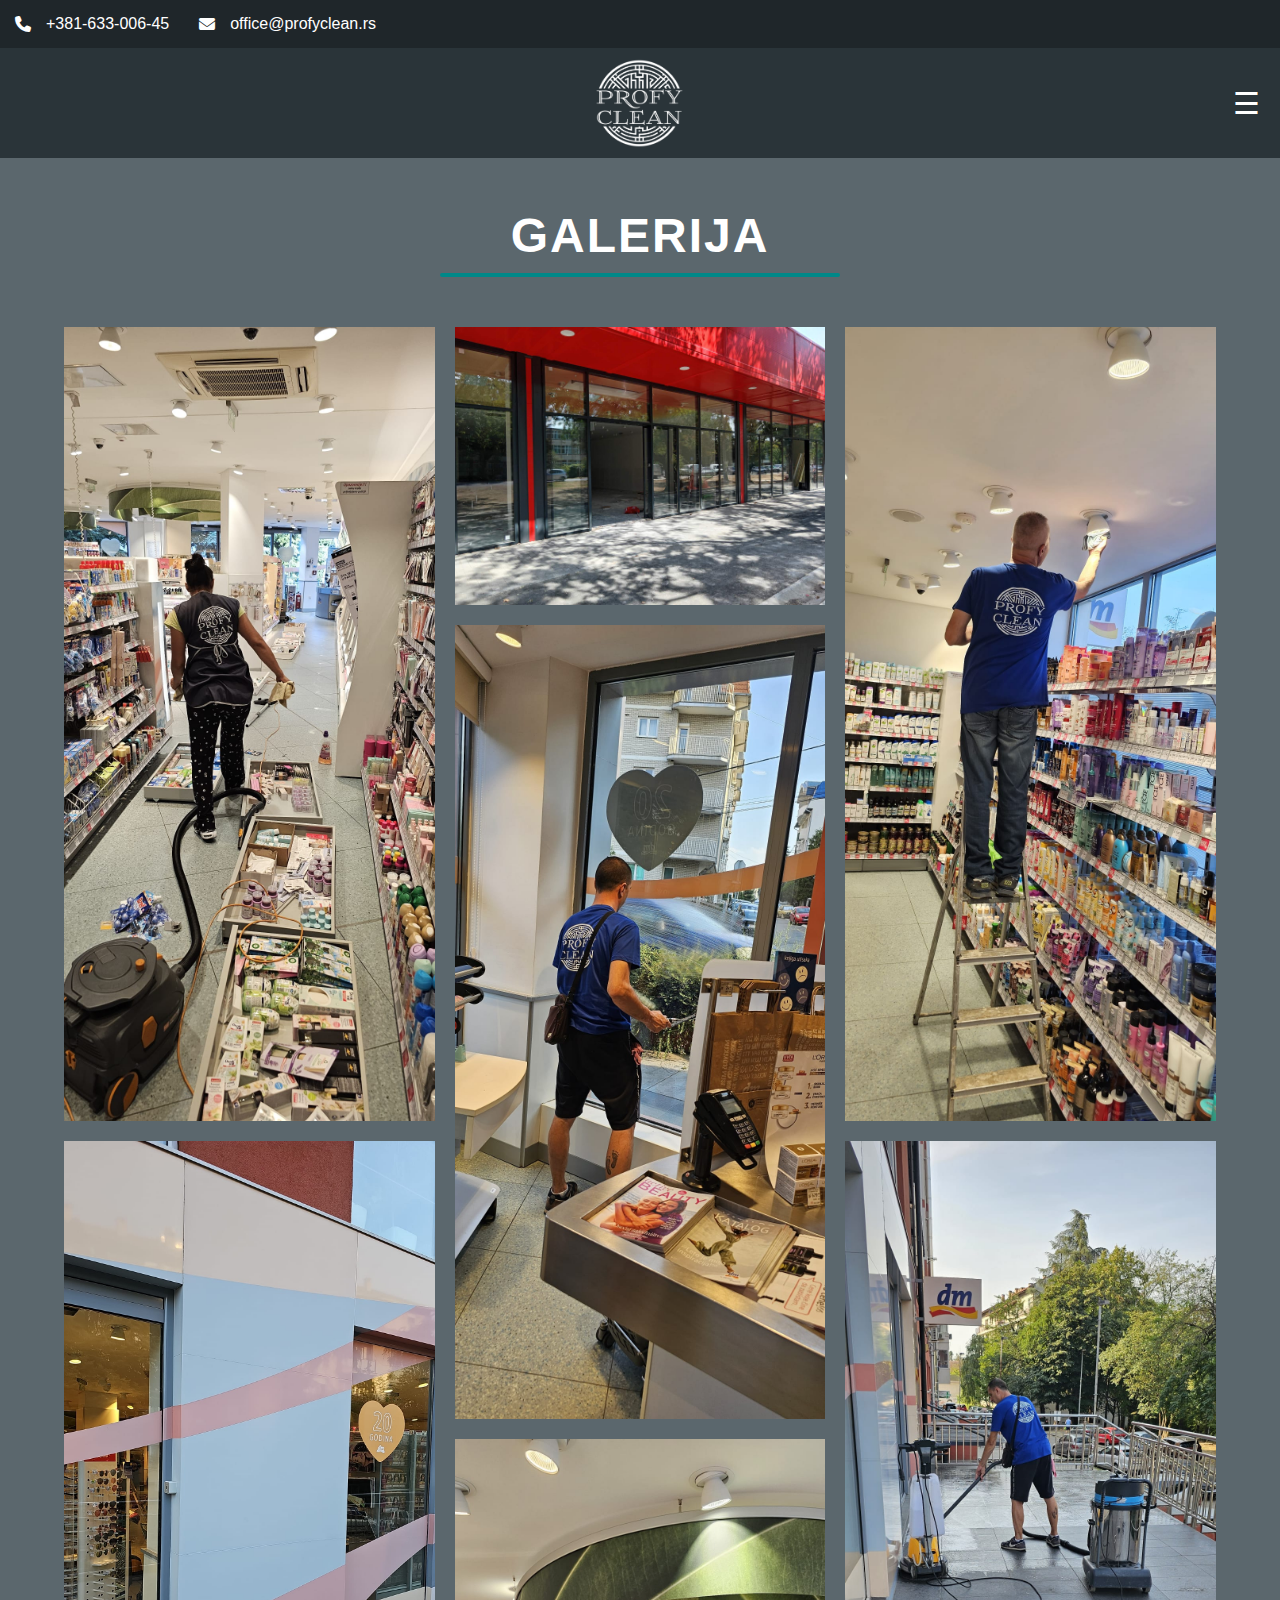
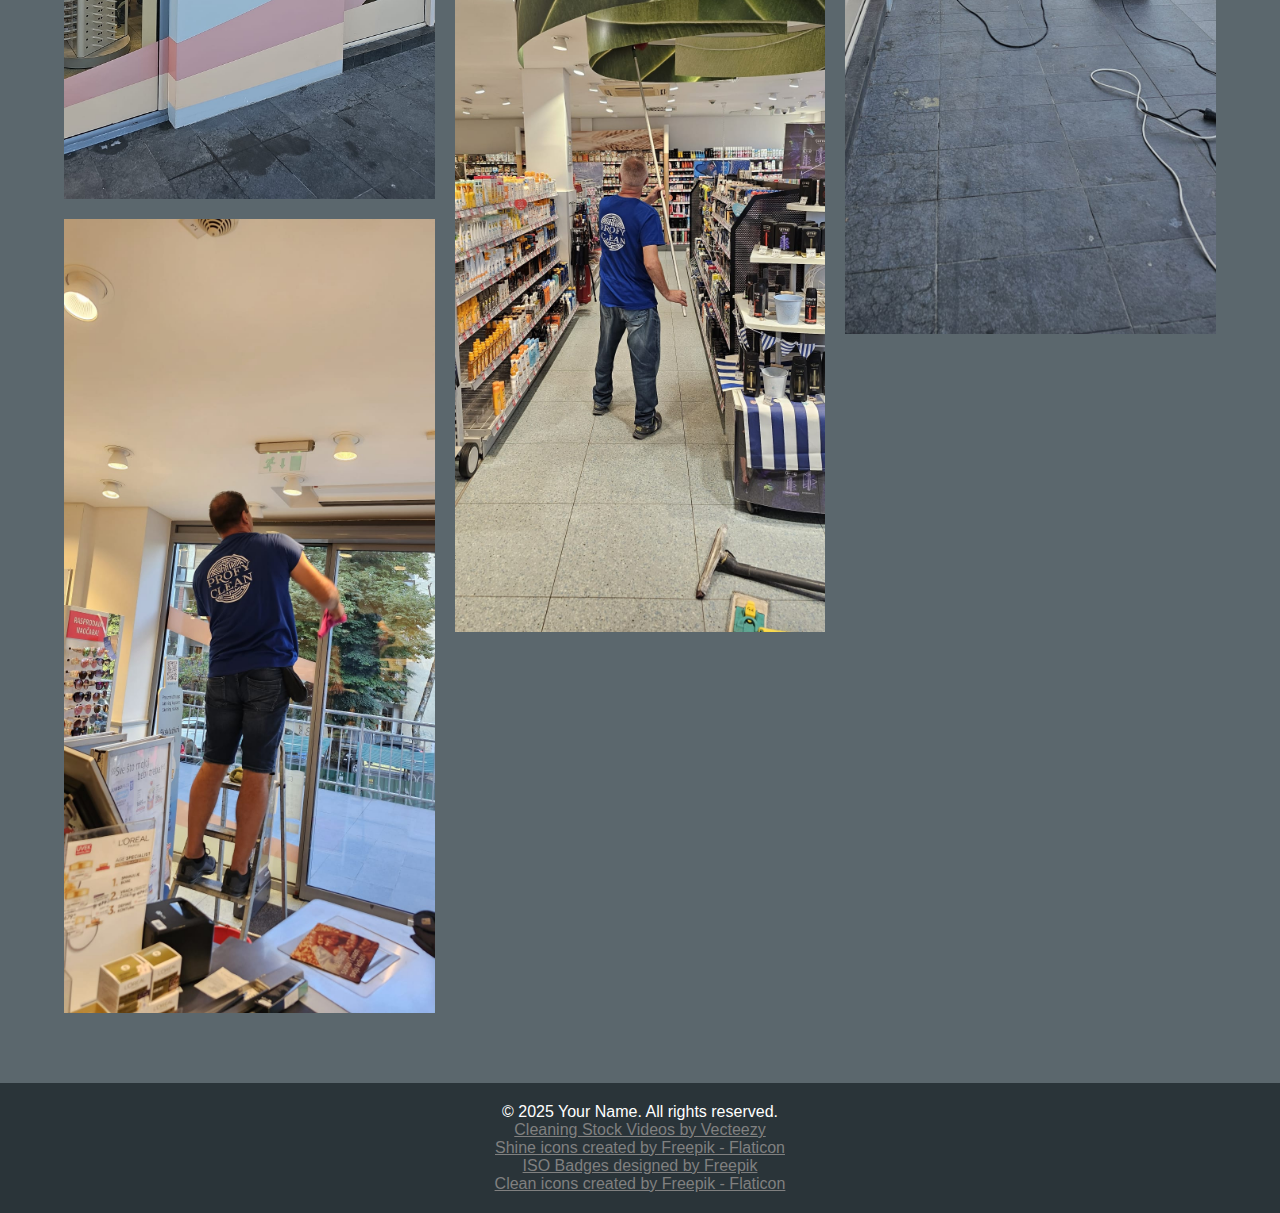
<file: galerija.html>
<!DOCTYPE html>
<html lang="en">
<head>
    <meta charset="UTF-8">
    <meta name="viewport" content="width=device-width, initial-scale=1.0">
    <meta name="description" content="Page Description">
    <meta name="author" content="Your Name">
    <title>Galerija - Profy Clean</title>
    <link rel="icon" type="image/x-icon" href="tab-logo/shines.png">
    <link rel="stylesheet" href="styles.css">
    <link rel="stylesheet" href="https://cdnjs.cloudflare.com/ajax/libs/font-awesome/6.7.2/css/all.min.css">
    <link rel="preconnect" href="https://fonts.googleapis.com">
    <link rel="preconnect" href="https://fonts.gstatic.com" crossorigin>
    <link href="https://fonts.googleapis.com/css2?family=Montserrat:ital,wght@0,100..900;1,100..900&display=swap" rel="stylesheet">
</head>
<body>
    <!-- Contact Bar -->
    <section class="contact-bar">
        <div>
            <i class="fa-solid fa-phone"></i>
            <a href="tel:+18475555555">+381-633-006-45</a>
            <i class="fa-solid fa-envelope"></i>
            <a href="mailto:someone@example.com">office@profyclean.rs</a>
        </div>
    </section>

    <!-- Navigation Bar -->
    <nav>
        <img src="emblem/logotest.png" alt="Logo">
        <div class="menu-icon" onclick="toggleMenu()">☰</div>
        <div class="nav-links">
            <a href="index.html">POČETNA</a>
            <a href="index.html#partners">PARTNERI</a>
            <a href="index.html#certifaction">SERTIFIKATI</a>
            <a href="usluge.html">USLUGE</a>
            <a href="galerija.html">GALERIJA</a>
            <a href="team.html">NAŠ TIM</a>
            <a href="index.html#contact"><button>KONTAKT</button></a>
        </div>
    </nav><h1 class="header-text third-header">GALERIJA</h1>
 <section class="gallery">
        <img src="gallery/img1.jpg " alt="Gallery Image 1">
        <img src="gallery/img2.jpg" alt="Gallery Image 2">
        <img src="gallery/img3.jpg" alt="Gallery Image 3">
        <img src="gallery/img4.jpg" alt="Gallery Image 4">
        <img src="gallery/img5.jpg" alt="Gallery Image 5">
        <img src="gallery/img6.jpg" alt="Gallery Image 6">
        <img src="gallery/img7.jpg" alt="Gallery Image 7">
        <img src="gallery/img8.jpg" alt="Gallery Image 8">
    </section>
    
      

    <footer>
        <p>&copy; 2025 Your Name. All rights reserved.</p>
        <a class="atribute" href="https://www.vecteezy.com/free-videos/cleaning">Cleaning Stock Videos by Vecteezy</a><br>
        <a class="atribute" href="https://www.flaticon.com/free-icons/shine" title="shine icons">Shine icons created by Freepik - Flaticon</a><br>
        <a class="atribute" href="http://www.freepik.com">ISO Badges designed by Freepik</a><br>
        <a class="atribute" href="https://www.flaticon.com/free-icons/clean" title="clean icons">Clean icons created by Freepik - Flaticon</a>
    </footer>
    <script src="script.js"></script>
</body>
</html>
</file>
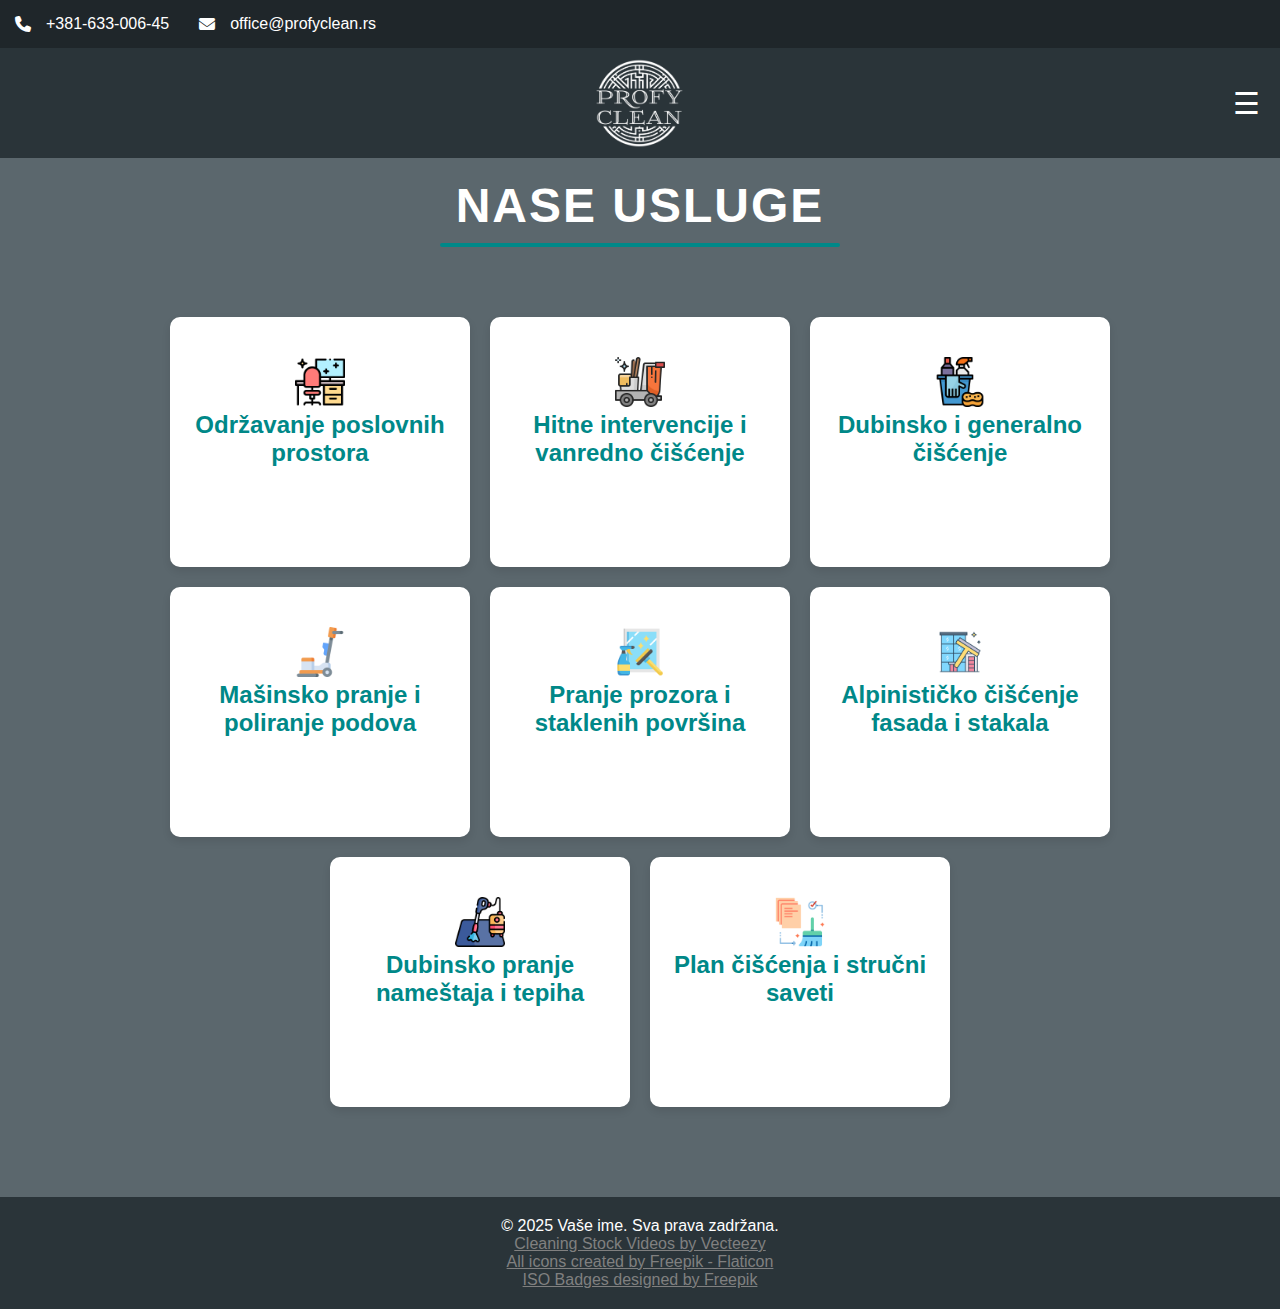
<file: usluge.html>
<!DOCTYPE html>
<html lang="en">
<head>
    <meta charset="UTF-8">
    <meta name="viewport" content="width=device-width, initial-scale=1.0">
    <meta name="description" content="Usluge - Profy Clean">
    <meta name="author" content="Vaše ime">
    <title>Usluge - Profy Clean</title>
    <link rel="icon" type="image/x-icon" href="tab-logo/shines.png">
    <link rel="stylesheet" href="styles.css">
    <link rel="stylesheet" href="https://cdnjs.cloudflare.com/ajax/libs/font-awesome/6.7.2/css/all.min.css">
    <link rel="preconnect" href="https://fonts.googleapis.com">
    <link rel="preconnect" href="https://fonts.gstatic.com" crossorigin>
    <link href="https://fonts.googleapis.com/css2?family=Montserrat:ital,wght@0,100..900;1,100..900&display=swap" rel="stylesheet">
</head>
<body>
    <!-- Contact Bar -->
    <section class="contact-bar">
        <div>
            <i class="fa-solid fa-phone"></i>
            <a href="tel:+38163300645">+381-633-006-45</a>
            <i class="fa-solid fa-envelope"></i>
            <a href="mailto:someone@example.com">office@profyclean.rs</a>
        </div>
    </section>

    <!-- Navigation Bar -->
    <nav>
        <img src="emblem/logotest.png" alt="Logo">
        <div class="menu-icon" onclick="toggleMenu()">☰</div>
        <div class="nav-links">
            <a href="index.html">POČETNA</a>
            <a href="index.html#partners">PARTNERI</a>
            <a href="index.html#certifaction">SERTIFIKATI</a>
            <a href="usluge.html">USLUGE</a>
            <a href="galerija.html">GALERIJA</a>
            <a href="team.html">NAŠ TIM</a>
            <a href="index.html#contact"><button>KONTAKT</button></a>
        </div>
    </nav>

    <!-- Main Content -->
    <main>
        <section class="usluge">
            <h1 class="header-text first-header">NASE USLUGE</h1>
            <section class="container">
                <div>
                    <img src="icons/office.png" alt="clean" width="50px" height="50px"> 
                    <h2>Održavanje poslovnih prostora</h2>
                    <p>Mesečno čišćenje magacina, marketa, parkinga i poslovnih objekata radi održavanja higijene i urednosti.</p>
                </div>
                <div>
                    <img src="icons/cleaning-cart.png" alt="clean" width="50px" height="50px"> 
                    <h2>Hitne intervencije i vanredno čišćenje</h2>
                    <p>Brzo uklanjanje prljavštine i otpada u hitnim situacijama za očuvanje čistoće i sigurnosti prostora.</p>
                </div>
                <div>
                    <img src="icons/cleaning.png" alt="clean" width="50px" height="50px"> 
                    <h2>Dubinsko i generalno čišćenje</h2>
                    <p>Detaljno čišćenje svih vrsta objekata, uključujući podove, nameštaj i sanitarne čvorove.</p>
                </div>
                <div>
                    <img src="icons/floor-polisher.png" alt="clean" width="50px" height="50px"> 
                    <h2>Mašinsko pranje i poliranje podova</h2>
                    <p>Dubinsko čišćenje i poliranje svih vrsta podnih površina uz korišćenje profesionalne opreme.</p>
                </div>
                <div>
                    <img src="icons/window-cleaning.png" alt="clean" width="50px" height="50px"> 
                    <h2>Pranje prozora i staklenih površina</h2>
                    <p>Čišćenje prozora, izloga i staklenih pregrada bez tragova i sa visokim sjajem.</p>
                </div>
                <div>
                    <img src="icons/office-cleaning.png" alt="clean" width="50px" height="50px"> 
                    <h2>Alpinističko čišćenje fasada i stakala</h2>
                    <p>Čišćenje teško dostupnih prozora i fasada uz upotrebu sigurnosne alpinističke opreme.</p>
                </div>
                <div>
                    <img src="icons/power-washing.png" alt="clean" width="50px" height="50px"> 
                    <h2>Dubinsko pranje nameštaja i tepiha</h2>
                    <p>Pranje tapaciranog nameštaja, tepiha i itisona za uklanjanje prljavštine, alergena i neprijatnih mirisa.</p>
                </div>
                <div>
                    <img src="icons/data-cleaning.png" alt="clean" width="50px" height="50px"> 
                    <h2>Plan čišćenja i stručni saveti</h2>
                    <p>Izrada plana čišćenja i savetovanje o organizaciji, hemiji, mašinama i opremi za optimalnu higijenu.</p>
                </div>
                
                
            </section>
        </section>
    </main>

    <!-- Footer -->
    <footer>
        <p>&copy; 2025 Vaše ime. Sva prava zadržana.</p>
        <a class="atribute" href="https://www.vecteezy.com/free-videos/cleaning">Cleaning Stock Videos by Vecteezy</a><br>
        <a class="atribute" href="https://www.flaticon.com/free-icons/shine" title="shine icons">All icons created by Freepik - Flaticon</a><br>
        <a class="atribute" href="http://www.freepik.com">ISO Badges designed by Freepik</a>
    </footer>
    <script src="script.js"></script>
</body>
</html>
</file>
<file: styles.css>
/* === GLOBAL STYLES === */
* {
    box-sizing: border-box;
    margin: 0;
    padding: 0;
    font-family: "Montserrat", sans-serif;
    
}

html, body {
    width: 100%;
    overflow-x: hidden; /* Prevent horizontal scrolling */
}

body {
    background-color: #5B676D; 
    min-height:100vh;
    display: flex;
    flex-direction: column;
    overflow-x: hidden;
    width: 100%;
    
}

/* === CONTACT BAR === */
.contact-bar {
    width: 100%;
    display: flex;
    justify-content: flex-start;
    align-items: center;
    background-color: #1F262A;
    padding: 15px 15px;/* Ensures it stays on top */
}

.contact-bar a,
.contact-bar i {
    color: white;
    text-decoration: none;
    font-size: 16px;
}

.contact-bar a:first-of-type {
    margin-right: 20px;
}

.contact-bar div {
    display: flex; /* Use flexbox for proper alignment */
    flex-wrap: wrap; /* Allow wrapping when the width is small */
    align-items: center; /* Vertically align items */
    gap: 10px; /* Add spacing between the icon and text */
}

.contact-bar i {
    margin-right: 5px; /* Add spacing between the icon and the text */
    font-size: 1rem; /* Adjust icon size if needed */
}

.contact-bar a {
    text-decoration: none; /* Remove underline from links */
    color: white; /* Ensure consistent text color */
    font-size: 1rem; /* Adjust font size */
    word-break: break-word; /* Allow breaking long email addresses */
}

/* === NAVBAR DEFAULT STYLES === */
nav {
    width: 100%; 
    background-color: #2A3439;
    display: flex;
    justify-content: flex-end;
    align-items: center;
    padding: 20px 50px; /* Ensures it stays below the contact bar but above other content */
}

nav img {
    width: 90px;
    position: absolute;
    left: 50px;
}

.nav-links {
    display: flex;
    gap: 10px;
    align-items: center;
    margin-right: 20px;
}

.nav-links a, .nav-links button {
    padding: 9px 25px;
    font-size: larger;
    display: flex;
    align-items: center;
    justify-content: center;
}

nav a {
    color: white;
    text-decoration: none;
    font-size: large;
    transition: all 0.3s ease;
}

.nav-links a:hover {
    color: cornflowerblue;
}

/* === BUTTON STYLES === */
.nav-links button {
    padding: 9px 25px;
    background-color: rgba(0, 136, 136, 1);
    border: none;
    border-radius: 50px;
    cursor: pointer;
    transition: all 0.3s ease;
    color: white;
    font-size: larger;
}

.nav-links button:hover {
    background-color: rgba(0, 136, 136, 0.8);
}

/* === HAMBURGER MENU STYLES === */
.menu-icon {
    display: none; /* Hidden by default */
    font-size: 30px;
    color: white;
    cursor: pointer;
    position: absolute;
    right: 20px;
}



/* === RESPONSIVE DESIGN: HIDE NAV LINKS AND SHOW MENU ICON BELOW 1000px === */
@media (max-width: 1300px) {
    .nav-links {
        display: none;
        flex-direction: column;
        position: absolute;
        top: 110px; /* Pomeranje odmah ispod navbar-a */
        left: 0;
        right: 0;
        background-color: #2A3439;
        width: 100%;
        text-align: center;
        padding: 20px 0;
        z-index: 1000; /* Osigurava da je iznad drugih elemenata */
    }

    .nav-links a, .nav-links button {
        padding: 15px;
        width: 100%;
    }

    .menu-icon {
        display: block; /* Show menu icon */
        z-index: 1100; /* Da ostane iznad menija */
    }

    .nav-links.active {
        display: flex; /* Show menu when active */
    }

    nav {
        height: auto; /* Adjust height dynamically */
        display: flex;
        position: relative;
        flex-direction: column; /* Stack items vertically */
        align-items: center; /* Center items horizontally */
        justify-content: center; /* Center items vertically */
        padding: 10px 20px; /* Adjust padding for smaller viewports */
    }

    nav img {
        width: 90px; /* Adjust logo size for smaller viewports */
        position: static; /* Remove absolute positioning */
        transform: none; /* Remove transform to center naturally */
        margin: 0 auto; /* Center the image */
    }

    
    
}

.video {
    width: 100vw;
    height: 100vh;
    object-fit: cover; /* Ensures the video covers the entire area without distortion */
    position: absolute;
    top: 0;
    left: 0;
    z-index: -1; /* Places it behind other content */
    filter: brightness(50%); /* Darkens the video */
    pointer-events: none;
}

footer {
    background-color: #2A3439;
    color: white;
    text-align: center;
    padding: 20px 0;
    margin-top: 20px; /* Add spacing above the footer */
    position: relative; /* Ensure the footer doesn't overlap content */
    z-index: 1; /* Ensure it stays above the background but below content */
}

.opening {
    display: flex; /* Create a two-column layout */
    flex-wrap: wrap; /* Allow wrapping for smaller screens */
    gap: 40px; /* Add more spacing between the columns */
    color: white;
    margin: 40px auto; /* Center the section horizontally */
    padding: 20px 0; /* Add vertical padding */
    max-width: 1200px; /* Limit the overall width of the section */
    justify-content: space-between; /* Add space between the columns */
}

.opening-content,
.contact-form {
    flex: 1; /* Take up equal space */
    min-width: 300px; /* Ensure it doesn't shrink too much */
    max-width: 600px; /* Limit the width of each column */
    padding: 20px; /* Add padding inside each column */
    /*border: 1px solid rgba(255, 255, 255, 0.2);  Add a subtle border */
    border-radius: 10px; /* Round the corners */
    /*box-shadow: 0 4px 8px rgba(0, 0, 0, 0.1);  Add a light shadow for depth */
    /*background-color: rgba(91, 103, 109, 0.5);  Remove the background color */
    margin: 0 10px; /* Set equal left and right margins */
}


.contact-form h2 {
    margin-bottom: 15px;
    font-family: "Georgia", serif;
    font-size: 1.8rem;
    text-align: center; /* Center the heading */
}

.contact-form form {
    display: flex;
    flex-direction: column;
    gap: 10px; /* Add spacing between form elements */
}

.contact-form label {
    font-size: 1rem;
    margin-bottom: 5px;
}

.contact-form input,
.contact-form textarea {
    width: 100%;
    padding: 10px;
    font-size: 1rem;
    border: 1px solid #ccc;
    border-radius: 5px;
    background-color: #f9f9f9;
}

.contact-form button {
    padding: 10px 20px;
    font-size: 1rem;
    color: white;
    background-color: rgba(0, 136, 136, 1);
    border: none;
    border-radius: 5px;
    cursor: pointer;
    transition: background-color 0.3s ease;
}

.contact-form button:hover {
    background-color: rgba(0, 136, 136, 0.8);
}

/* Responsive Design */
@media (max-width: 768px) {
    .opening {
        flex-direction: column; /* Stack columns vertically on smaller screens */
        gap: 20px; /* Reduce the gap for smaller screens */
    }

    .opening-content,
    .contact-form {
        max-width: 100%; /* Allow full width for smaller screens */
    }

    .contact-form{
        margin-top: 80px;
    }
    .opening-content::after {
        content: ""; 
        margin-top: 20px; /* Add spacing above the text */
    }
}

.opening-content h1 {
    text-align: center;
    ;
}

.opening-content p {
    font-size: 20px;
    padding-top: 20px;
    padding-bottom: 20px;
}

.opening-content li {
    font-size: 18px;
    padding-top: 20px;
    padding-bottom: 20px;
    margin-left: 35px;
}

.marquee {
    display: flex;
    block-size: var(--marquee-item-height);
    margin-block: var(--marquee-item-height);
    position: relative;
    overflow-x: hidden;
    min-height: 220px; 
    mask-image: linear-gradient(
      to right,
      hsl(0 0% 0% / 0),
      hsl(0 0% 0% / 1) 20%,
      hsl(0 0% 0% / 1) 80%,
      hsl(0 0% 0% / 0)
    );
    margin-bottom: 50px;
    margin-top: 20px;
  }
  
  .marquee--9 {
    --marquee-item-width: 360px; /* Width of each item */
    --marquee-item-height: 200px; /* Height of each item */
    --marquee-duration: 36s; /* Adjust duration for smooth animation */
    --marquee-items: 9;
}
.marquee--9 {
    display: flex; /* Use Flexbox for horizontal alignment */
    gap: 20px; /* Add even spacing between images */
    overflow: hidden; /* Prevent overflow */
    align-items: center; /* Center images vertically */
    justify-content: center; /* Center the entire marquee content */
}

.marquee--9 .marquee__item {
    width: auto; /* Allow width to adjust automatically */
    height: 200px; /* Set a fixed height */
    object-fit: contain; /* Ensure the image fits within the height while maintaining aspect ratio */
    flex-shrink: 0; /* Prevent images from shrinking */
}

  
  .marquee__item {
    --marquee-item-offset: max(
      calc(var(--marquee-item-width) * var(--marquee-items)),
      calc(100% + var(--marquee-item-width))
    );
    --marquee-delay: calc(var(--marquee-duration) / var(--marquee-items) * (var(--marquee-items) - var(--marquee-item-index)) * -1);
    position: absolute;
    inset-inline-start: var(--marquee-item-offset);
    transform: translateX(-50%);
    animation: go linear var(--marquee-duration) var(--marquee-delay, 0s) infinite;
  }
  
  .marquee__item:nth-child(4n) {
    border-top-right-radius: 1rem;
  }
  
  .marquee__item:nth-child(4n + 1) {
    border-bottom-right-radius: 1rem;
  }
  
  .marquee__item:nth-child(4n + 2) {
    border-bottom-left-radius: 1rem;
  }
  
  .marquee__item:nth-child(4n + 3) {
    border-top-left-radius: 1rem;
  }
  
  .marquee--9 .marquee__item:nth-of-type(1) {
    --marquee-item-index: 1;
}

.marquee--9 .marquee__item:nth-of-type(2) {
    --marquee-item-index: 2;
}

.marquee--9 .marquee__item:nth-of-type(3) {
    --marquee-item-index: 3;
}

.marquee--9 .marquee__item:nth-of-type(4) {
    --marquee-item-index: 4;
}

.marquee--9 .marquee__item:nth-of-type(5) {
    --marquee-item-index: 5;
}

.marquee--9 .marquee__item:nth-of-type(6) {
    --marquee-item-index: 6;
}

.marquee--9 .marquee__item:nth-of-type(7) {
    --marquee-item-index: 7;
}

.marquee--9 .marquee__item:nth-of-type(8) {
    --marquee-item-index: 8;
}

.marquee--9 .marquee__item:nth-of-type(9) {
    --marquee-item-index: 9;
}

  
  
  @keyframes go {
    to {  
      inset-inline-start: calc(var(--marquee-item-width) * -1);
    }
  }
  

  .header-text {
    margin-top: 80px;
    text-align: center;
    font-size: 48px; /* Increase font size for emphasis */
    font-weight: bold; /* Make the text bold */
    color: white; /* Use a color that stands out */
    text-transform: uppercase; /* Make the text uppercase for importance */
    letter-spacing: 2px; /* Add letter spacing for a modern look */
    position: relative; /* For adding decorative underline */
}

.header-text::after {
    content: "";
    display: block;
    width:400px; /* Adjust width of the underline */ 
    height: 4px; /* Thickness of the underline */
    background-color: #008888; /* Match the text color */
    margin: 10px auto 0; /* Center the underline and add spacing */
    border-radius: 2px; /* Round the edges of the underline */
}

.creds {
    display: flex; /* Use Flexbox for alignment */
    flex-direction: column; /* Stack items vertically */
    align-items: center; /* Center items horizontally */
    gap: 20px; /* Add spacing between the <h1> and <p> */
    margin-top: 20px; /* Add spacing above the section */
    padding-bottom: 50px; /* Add padding to prevent overlap with the footer */
}

.creds h1 {
    text-align: center; /* Center the heading */
    font-size: 2rem; /* Adjust font size for emphasis */
    color: white; /* Ensure the text color matches the design */
    margin: 0; /* Remove default margins */
}

.creds div {
    text-align: center; /* Center the text */
    font-size: 1.2rem; /* Adjust font size for readability */
    line-height: 1.8; /* Improve line spacing */
    color: white; /* Use a neutral color for better readability */
    max-width: 800px; /* Limit the width for better readability */
    padding: 10px; /* Add padding for a cleaner look */
    background-color: rgba(42, 52, 57, 0.6); /* Add a subtle background */
    border-radius: 8px; /* Round the corners for a modern look */
    box-shadow: 0 2px 4px rgba(0, 0, 0, 0.1); /* Add a light shadow for depth */
    margin-left: 40px;
    margin-right: 40px;
}

.creds ul {
    text-align: left;
    list-style-type: none;
    padding-left: 30px;
}

.creds img {
    width: 150px;
    height: 150px;
}

.creds-images {
    display: flex; /* Use Flexbox for horizontal alignment */
    justify-content: center; /* Center the images horizontally */
    gap: 20px; /* Add spacing between the images */
    flex-wrap: wrap; /* Allow wrapping if there are too many images */
    margin-top: 20px; /* Add spacing above the images */    
}

.highlight {   
    color: #ade4e4; /* Use the brand color for emphasis */
    font-weight: bold; /* Make the text bold for emphasis */
    font-size: 1.5rem; /* Adjust font size for readability */
}

@media (max-height: 760px) {
    .marquee--9 {
        flex-wrap: wrap; /* Allow images to wrap to the next line */
        justify-content: center; /* Center the images horizontally */
        gap: 20px; /* Add at least 20px spacing between images */
        height: auto; /* Allow the marquee to adjust its height */
    }

    .marquee--9 .marquee__item {
        width: auto; /* Maintain aspect ratio */
        height: 80px; /* Adjust height for smaller screens */
        margin: 10px; /* Add spacing around each image */
        object-fit: contain; /* Ensure the image fits within the height */
    }
}

.pagetwo {
    min-height: 100vh; /* Use min-height instead of height */
    height: auto; /* Allow the height to adjust dynamically */
}

.atribute {
    color:gray;
}
.first-header{
    margin-top: 20px;
}


.second-header{
    margin-top: -20px;
    margin-bottom: 30px;
    width:80%;
}


.container {
    display: flex;
    justify-content: center;
    gap: 20px;
    flex-wrap: wrap; /* Omogućava prelamanje na manjim ekranima */
    margin: 50px auto; /* Centriranje kontejnera horizontalno */
    max-width: 1600px; /* Ograničava maksimalnu širinu */
    padding: 20px; /* Dodaje unutrašnje margine */
}

.container div {
    width: 300px; /* Fiksna širina za svaku karticu */
    height: 250px; /* Dinamička visina */
    border-radius: 10px; /* Zaobljeni uglovi */
    background-color: #ffffff; /* Bela pozadina */
    box-shadow: 0 4px 8px rgba(0, 0, 0, 0.1); /* Suptilna senka za dubinu */
    padding: 20px; /* Unutrašnje margine */
    text-align: center; /* Centriranje teksta */
    transition: transform 0.3s ease, box-shadow 0.3s ease; /* Efekti na hover */
    overflow: hidden; /* Ensures content outside the div is hidden */
}

.container div:hover {
    transform: translateY(-10px); /* Blago podizanje kartice na hover */
    box-shadow: 0 8px 16px rgba(0, 0, 0, 0.2); /* Pojačana senka na hover */
}

.container h2 {
    font-size: 1.5rem; /* Veći font za naslove */
    color: #008888; /* Istaknuta boja za naslove */
    margin-bottom: 10px; /* Razmak ispod naslova */
    margin-top: 0px; /* Initial margin */
    transition: margin-top 0.5s ease; /* Smooth transition for margin-top */
}

.container img {
    transition: transform 0.5s ease, opacity 0.5s ease; /* Smooth transition for both transform and opacity */
    margin-top: 20px; /* Initial margin */
}

.container p {
    font-size: 1rem; /* Čitljiv font za opise */
    color: #5B676D; /* Neutralna boja za tekst */
    line-height: 1.6; /* Poboljšana čitljivost sa razmakom između redova */
    opacity: 0;
    transition: opacity 0.5s ease;
}

.container div:hover h2 {
    margin-top: -70px; /* Target state when hovering */
}

.container div:hover img {
    transform: translateY(-100px); /* Move the image up */
}

.container div:hover p {
    opacity: 1; /* Target state when hovering */
}

* {
    font-family: Nunito, sans-serif;
  }
  
  .text-blk {
    margin-top: 0px;
    margin-right: 0px;
    margin-bottom: 0px;
    margin-left: 0px;
    line-height: 25px;
  }
  
  .responsive-cell-block {
    min-height: 75px;
  }
  
  .responsive-container-block {
    min-height: 75px;
    height: fit-content;
    width: 100%;
    display: flex;
    flex-wrap: wrap;
    margin-top: 0px;
    margin-right: 0px;
    margin-bottom: 0px;
    margin-left: 0px;
    justify-content: space-evenly;
  }
  
  .outer-container {
    padding-top: 10px;
    padding-right: 0px;
    padding-bottom: 10px;
    padding-left: 0px;
    background-color: #5B676D;
  }
  
  .inner-container {
    max-width: 1320px;
    flex-direction: column;
    align-items: center;
    margin-top: 50px;
    margin-right: auto;
    margin-bottom: 50px;
    margin-left: auto;
  }
  
  .section-head-text {
    margin-top: 0px;
    margin-right: 0px;
    margin-bottom: 5px;
    margin-left: 0px;
    font-size: 35px;
    font-weight: 700;
    line-height: 48px;
    color: rgb(0, 135, 177);
    margin: 0 0 10px 0;
  }
  
  .section-subhead-text {
    font-size: 25px;
    color: white;
    line-height: 35px;
    max-width: 470px;
    text-align: center;
    margin-top: 0px;
    margin-right: 0px;
    margin-bottom: 60px;
    margin-left: 0px;
  }
  
  .img-wrapper {
    width: 100%;
  }
  
  .team-card {
    display: flex;
    flex-direction: column;
    align-items: center;
  }
  
  .social-media-links {
    width: 125px;
    display: flex;
    justify-content: space-between;
    transform: scale(1.5);
  }
  
  .name {
    font-size: 25px;
    font-weight: 700;
    color: white;
    margin-top: 0px;
    margin-right: 0px;
    margin-bottom: 5px;
    margin-left: 0px;
  }
  
  .position {
    font-size: 25px;
    font-weight: 700;
    color: rgb(0, 159, 207);
    margin-top: 0px;
    margin-right: 0px;
    margin-bottom: 50px;
    margin-left: 0px;
  }
  
  .team-img {
    width: 100%;
    height: 100%;
  }
  
  .team-card-container {
    width: 280px;
    margin: 0 0 40px 0;
  }
  
  @media (max-width: 500px) {
    .outer-container {
      padding: 10px 20px 10px 20px;
    }
  
    .section-head-text {
      text-align: center;
    }
  }

  .gallery {
    column-count: 3; /* 3 images per row */
    column-gap: 20px; /* Maintain 20px gap */
    width: 90%; /* Fixed width */
    margin: 0 auto; /* Center the gallery */
    padding-bottom: 50px;
    
}

.gallery img {
    width: 100%; /* Make images fit their column */
    height: auto; /* Maintain aspect ratio */
    margin-bottom: 20px; /* Add vertical spacing */
    display: block; /* Prevent inline spacing issues */
}
.third-header {
    margin-top: 50px;
    margin-bottom: 50px;
}

@media (max-width: 460px) {
    

    .nav-links {
        flex-direction: column;
        width: 100%;
    }

    .contact-bar {
        flex-wrap: wrap;
        padding: 10px;
    }

    .gallery {
        column-count: 1;
        column-gap: 10px;
    }

    .opening-content,
    .contact-form {
        max-width: 100%;
        margin: 0;
    }

    .creds div {
        margin: 0 auto;
        padding: 10px;
    }


}

@media (max-width: 1500px) {
    .video {
        margin-top: 120px; /* Add spacing between the navbar and the video */
    }
}


@media screen and (max-width: 400px) {
    .contact-bar a , .contact-bar {
        font-size: 0.9rem;
    }
    
}

@media screen and (max-width: 360px) {
    .contact-bar a , .contact-bar {
        font-size: 0.7rem;
    }

    .author {
        bottom: 222px;
    }
    
}
.author {
    position: absolute;
    bottom: 0px;
    left: 10px;
}

.team-header {
    font-weight: bold; /* Make the text bold */
    color: white; /* Use a color that stands out */
    text-transform: uppercase; /* Make the text uppercase for importance */
    letter-spacing: 2px; 
    text-align: center;
    margin-top: 20px; /* Add spacing above the section */
    font-size: 48px; /* Increase font size for emphasis */
    margin-bottom: 0px; /* Add spacing below the section */
}

.team-header::after {
    content: "";
    display: block;
    width: 300px; /* Adjust width of the underline */
    height: 4px; /* Thickness of the underline */
    background-color: #008888; /* Match the text color */
    margin: 10px auto 0; /* Center the underline and add spacing */
    border-radius: 2px; /* Round the edges of the underline */
}


.header-partners {
    margin-top: 110px;
}
</file>
